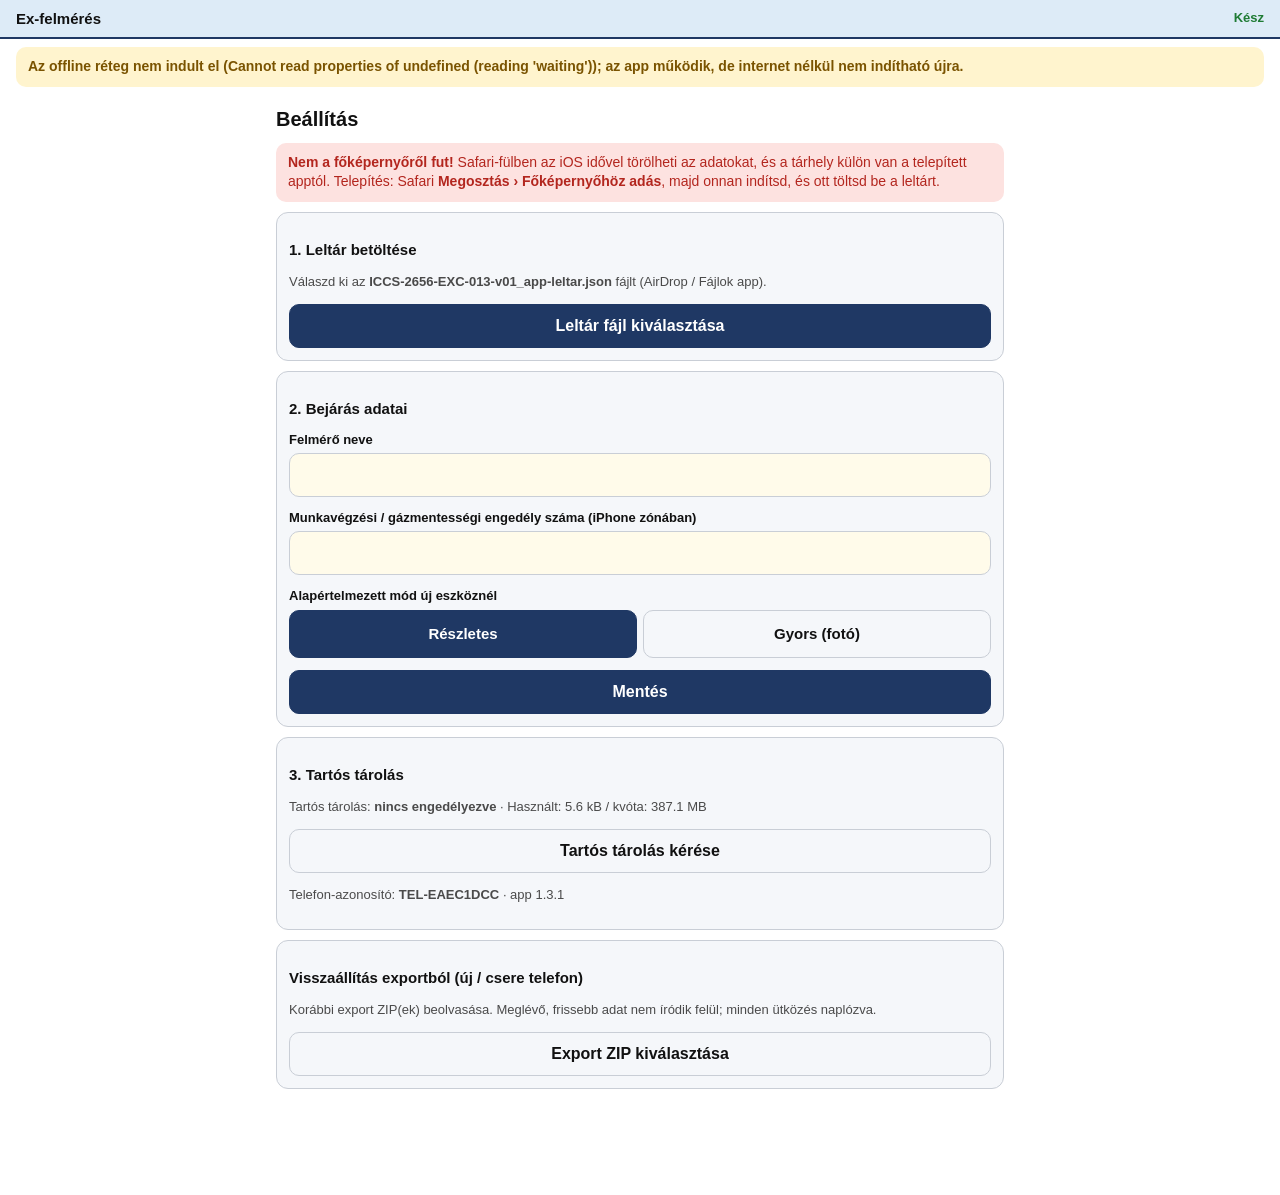
<file: index.html>
<!doctype html>
<html lang="hu">
<head>
<meta charset="utf-8">
<meta name="viewport" content="width=device-width,initial-scale=1,viewport-fit=cover">
<meta name="apple-mobile-web-app-capable" content="yes">
<meta name="mobile-web-app-capable" content="yes">
<meta name="apple-mobile-web-app-status-bar-style" content="default">
<meta name="apple-mobile-web-app-title" content="Ex-felmérés">
<meta name="theme-color" content="#1F3864">
<meta http-equiv="Content-Security-Policy" content="default-src 'self'; script-src 'self'; style-src 'self' 'unsafe-inline'; img-src 'self' blob: data:; connect-src 'self'; worker-src 'self'; manifest-src 'self'; object-src 'none'; base-uri 'self'; form-action 'none'">
<link rel="manifest" href="manifest.webmanifest">
<link rel="apple-touch-icon" href="icons/icon-180.png">
<link rel="icon" type="image/png" href="icons/icon-192.png">
<title>Ex-felmérés</title>
<link rel="stylesheet" href="app.css">
</head>
<body>
<header id="top">
  <div class="brand"><b>Ex-felmérés</b> <span id="docid"></span></div>
  <div id="savestate" class="savestate" aria-live="polite">—</div>
</header>
<div id="banner" class="banner hidden" role="status"></div>
<main id="view"></main>
<div id="modal" class="modal hidden" role="dialog" aria-modal="true"><div class="sheet" id="modalbody"></div></div>
<input type="file" id="camera" accept="image/*" capture="environment" class="hidden">
<input type="file" id="gallery" accept="image/*" multiple class="hidden">
<input type="file" id="jsonfile" accept="application/json,.json" class="hidden">
<input type="file" id="zipfile" accept=".zip,application/zip" multiple class="hidden">
<script src="vendor/jszip.min.js"></script>
<script src="logic.js"></script>
<script src="app.js"></script>
</body>
</html>
</file>
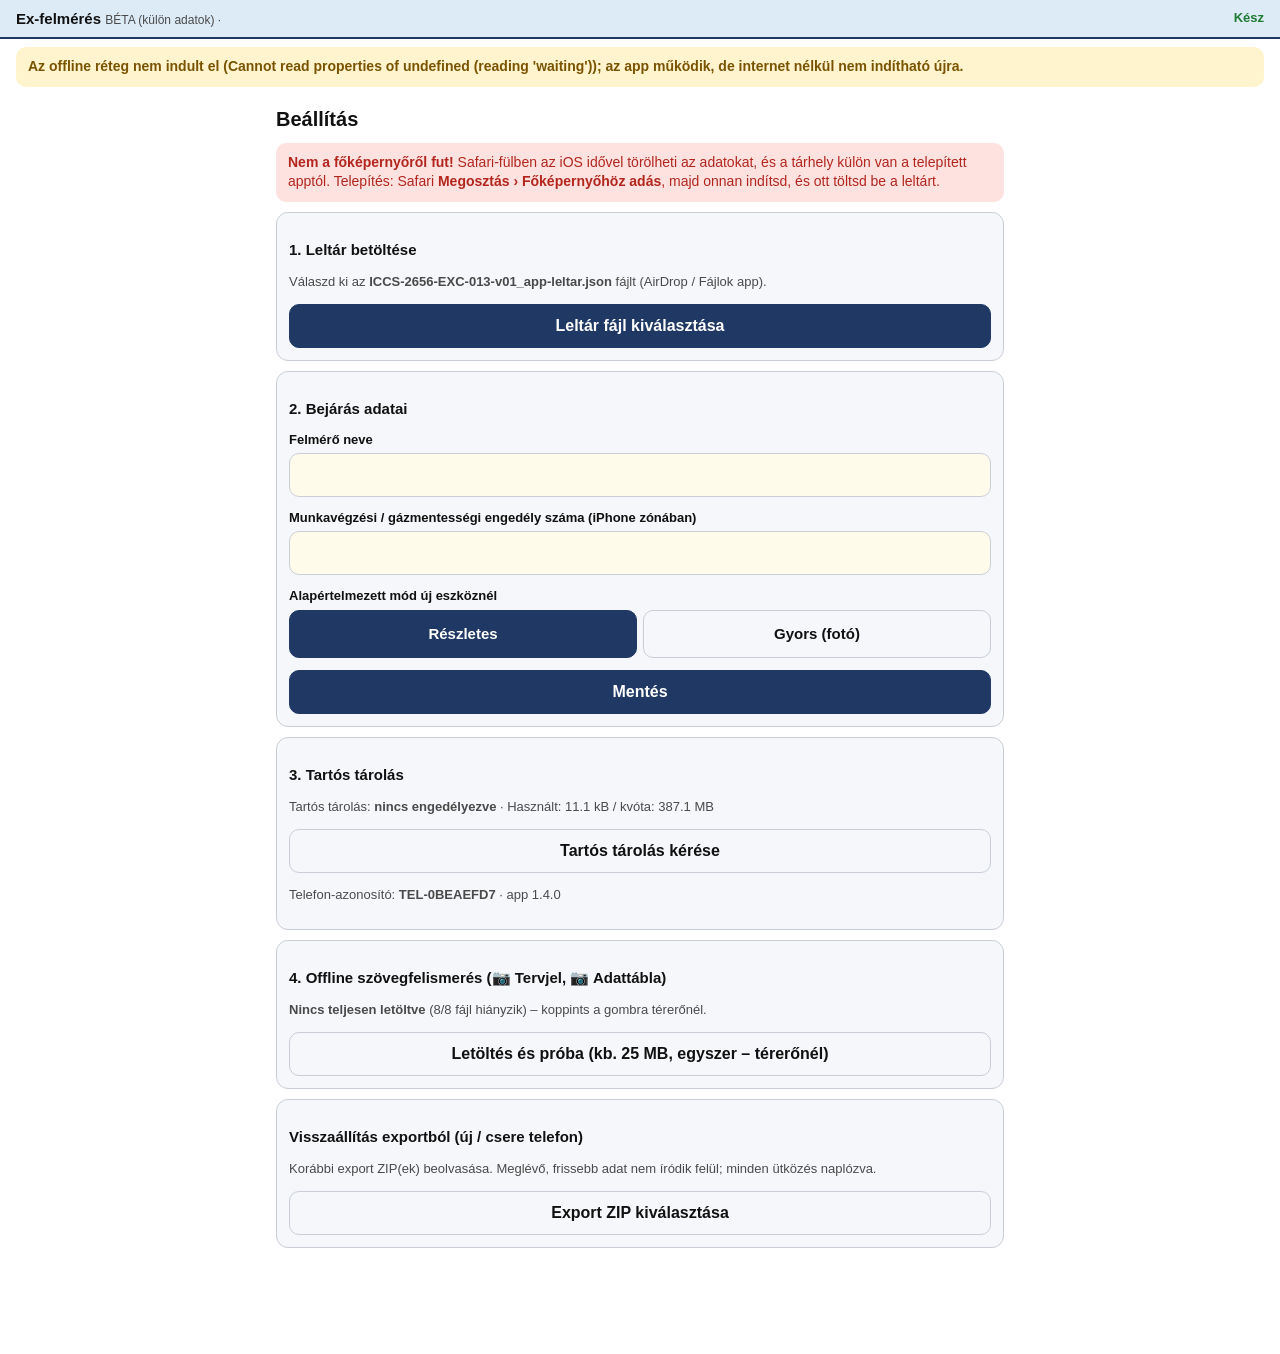
<file: beta/index.html>
<!doctype html>
<html lang="hu">
<head>
<meta charset="utf-8">
<meta name="viewport" content="width=device-width,initial-scale=1,viewport-fit=cover">
<meta name="apple-mobile-web-app-capable" content="yes">
<meta name="mobile-web-app-capable" content="yes">
<meta name="apple-mobile-web-app-status-bar-style" content="default">
<meta name="apple-mobile-web-app-title" content="Ex BÉTA">
<meta name="theme-color" content="#1F3864">
<meta http-equiv="Content-Security-Policy" content="default-src 'self'; script-src 'self' 'wasm-unsafe-eval'; style-src 'self' 'unsafe-inline'; img-src 'self' blob: data:; connect-src 'self'; worker-src 'self'; manifest-src 'self'; object-src 'none'; base-uri 'self'; form-action 'none'">
<link rel="manifest" href="manifest.webmanifest">
<link rel="apple-touch-icon" href="icons/icon-180.png">
<link rel="icon" type="image/png" href="icons/icon-192.png">
<title>Ex-felmérés BÉTA</title>
<link rel="stylesheet" href="app.css">
</head>
<body>
<header id="top">
  <div class="brand"><b>Ex-felmérés</b> <span id="docid"></span></div>
  <div id="savestate" class="savestate" aria-live="polite">—</div>
</header>
<div id="banner" class="banner hidden" role="status"></div>
<main id="view"></main>
<div id="modal" class="modal hidden" role="dialog" aria-modal="true"><div class="sheet" id="modalbody"></div></div>
<div id="ocrov" class="modal hidden" role="dialog" aria-modal="true" aria-live="polite" style="z-index:30"><div class="sheet" id="ocrovbody"></div></div>
<input type="file" id="camera" accept="image/*" capture="environment" class="hidden">
<input type="file" id="ocrcam" accept="image/*" capture="environment" class="hidden">
<input type="file" id="gallery" accept="image/*" multiple class="hidden">
<input type="file" id="jsonfile" accept="application/json,.json" class="hidden">
<input type="file" id="zipfile" accept=".zip,application/zip" multiple class="hidden">
<script src="vendor/jszip.min.js"></script>
<script src="logic.js"></script>
<script src="app.js"></script>
</body>
</html>
</file>
<file: app.css>
:root{
  --bg:#FFFFFF; --fg:#111111; --muted:#4A4A4A; --line:#C9CED6; --card:#F5F7FA;
  --acc:#1F3864; --acc-fg:#FFFFFF; --head:#DDEBF7;
  --ok:#1E7B34; --ok-bg:#DFF3E4; --nok:#B3261E; --nok-bg:#FDE2E0; --na:#5F6368; --na-bg:#ECEFF1; --nh:#8A5A00; --nh-bg:#FFF1CC;
  --warn-bg:#FFF4CE; --warn:#7A5300; --inp:#FFFBEA; --on-fg:#FFFFFF;
}
@media (prefers-color-scheme: dark){:root{
  --bg:#121417; --fg:#F2F2F2; --muted:#B8BEC7; --line:#3A404A; --card:#1C2026;
  --acc:#8DB3F0; --acc-fg:#0B1220; --head:#22324D;
  --ok:#7FD99A; --ok-bg:#16301E; --nok:#FF9A92; --nok-bg:#3A1A18; --na:#C2C7CE; --na-bg:#2A2F36; --nh:#F3C969; --nh-bg:#3A2F12;
  --warn-bg:#3A3212; --warn:#F3D27A; --inp:#24231A; --on-fg:#0B1220;
}}
*{box-sizing:border-box}
html,body{margin:0;background:var(--bg);color:var(--fg);font:16px/1.4 -apple-system,BlinkMacSystemFont,"Segoe UI",Roboto,Arial,sans-serif;-webkit-text-size-adjust:100%}
header{position:sticky;top:0;z-index:5;display:flex;justify-content:space-between;align-items:center;gap:8px;
  padding:calc(env(safe-area-inset-top) + 8px) 16px 8px;background:var(--head);border-bottom:2px solid var(--acc)}
.brand{font-size:15px}.brand span{color:var(--muted);font-size:12px}
@media (max-width:480px){.brand span{display:none}}
.savestate{font-size:13px;font-weight:600;white-space:nowrap}
.savestate.ok{color:var(--ok)}.savestate.err{color:var(--nok)}.savestate.busy{color:var(--warn)}
main{padding:12px 16px calc(env(safe-area-inset-bottom) + 96px);max-width:760px;margin:0 auto}
.hidden{display:none!important}
.banner{margin:8px 16px 0;padding:10px 12px;border-radius:10px;background:var(--warn-bg);color:var(--warn);font-weight:600;font-size:14px}
.banner button{margin-top:6px}
h1{font-size:20px;margin:6px 0 10px}h2{font-size:17px;margin:18px 0 8px}h3{font-size:15px;margin:14px 0 6px}
.muted{color:var(--muted);font-size:13px}
.card{background:var(--card);border:1px solid var(--line);border-radius:12px;padding:12px;margin:10px 0}
button,.btn{touch-action:manipulation;appearance:none;border:1px solid var(--line);background:var(--card);color:var(--fg);border-radius:10px;
  min-height:44px;padding:10px 14px;font-size:16px;font-weight:600;cursor:pointer}
button.primary{background:var(--acc);color:var(--acc-fg);border-color:var(--acc)}
button.danger{background:var(--nok-bg);color:var(--nok);border-color:var(--nok)}
button:disabled{opacity:.45}
.row{display:flex;gap:8px;flex-wrap:wrap;align-items:center}
.grow{flex:1 1 auto}
input[type=text],input[type=search],input[type=number],textarea,select{width:100%;font-size:16px;padding:10px 12px;border-radius:10px;
  border:1px solid var(--line);background:var(--inp);color:var(--fg);min-height:44px}
textarea{min-height:84px}
label.f{display:block;font-size:13px;font-weight:700;margin:12px 0 4px}
.search{position:sticky;top:calc(env(safe-area-inset-top) + 52px);z-index:4;background:var(--bg);padding:6px 0 8px}
.search input{font-size:18px;min-height:52px;border:2px solid var(--acc)}
.chips{display:flex;gap:6px;overflow-x:auto;padding:6px 0;-webkit-overflow-scrolling:touch}
.chip{flex:0 0 auto;min-height:44px;padding:6px 14px;border-radius:22px;font-size:14px}
.chips .lbl{align-self:center;flex:0 0 auto}
.chip.on{background:var(--acc);color:var(--acc-fg);border-color:var(--acc)}
.list{list-style:none;margin:0;padding:0}
.item{display:flex;gap:10px;align-items:center;padding:12px 10px;border-bottom:1px solid var(--line);cursor:pointer}
.item:active{background:var(--card)}
.item .grow{min-width:0}.item .t{font-weight:700;font-size:16px;overflow-wrap:anywhere}
.item .d{font-size:13px;color:var(--muted)}
.st{flex:0 0 auto;font-size:12px;font-weight:700;padding:4px 8px;border-radius:8px;white-space:nowrap}
.st.new{background:var(--na-bg);color:var(--na)}.st.wip{background:var(--nh-bg);color:var(--nh)}
.st.done{background:var(--ok-bg);color:var(--ok)}.st.nok{background:var(--nok-bg);color:var(--nok)}.st.evl{background:var(--head);color:var(--acc);border:1px solid var(--acc)}
.kv{display:grid;grid-template-columns:auto 1fr;gap:4px 10px;font-size:14px}.kv b{color:var(--muted);font-weight:600}
.seg{display:grid;grid-template-columns:repeat(4,1fr);gap:6px}
.seg button{min-height:48px;padding:6px 4px;font-size:15px}
.seg.z5{grid-template-columns:repeat(3,1fr)}
.seg button.on.OK{background:var(--ok);color:var(--on-fg);border-color:var(--ok)}
.seg button.on.NOK{background:var(--nok);color:var(--on-fg);border-color:var(--nok)}
.seg button.on.NA{background:var(--na);color:var(--on-fg);border-color:var(--na)}
.seg button.on.NH{background:var(--nh);color:var(--on-fg);border-color:var(--nh)}
.seg button.on.SEL{background:var(--acc);color:var(--acc-fg);border-color:var(--acc)}
.group{border-top:1px solid var(--line);padding:10px 0}
.group .gl{display:flex;justify-content:space-between;align-items:center;gap:8px;margin-bottom:6px;font-weight:700}
.info{min-height:44px;padding:4px 10px;font-size:14px}
.photos{display:grid;grid-template-columns:repeat(4,1fr);gap:6px;margin-top:8px}
.ph{position:relative;aspect-ratio:1/1;border-radius:8px;overflow:hidden;border:1px solid var(--line);background:var(--card)}
.ph img{width:100%;height:100%;object-fit:cover;display:block}
.ph .b{position:absolute;left:4px;bottom:4px;font-size:11px;font-weight:700;padding:2px 5px;border-radius:6px;background:rgba(0,0,0,.65);color:#fff}
.ph .v{position:absolute;right:4px;top:4px;font-size:12px;font-weight:700;padding:1px 5px;border-radius:6px;background:var(--ok);color:var(--on-fg)}.ph .v.x{background:var(--nok)}
.ph.del{opacity:.35}
.camgrid{display:grid;grid-template-columns:1fr 1fr;gap:8px}
.camgrid button{min-height:56px}
.evalgrid{display:grid;grid-template-columns:1fr 1fr 1fr;gap:6px;font-size:12px;text-align:center}
.evalgrid div{padding:8px 4px;border-radius:8px;background:var(--na-bg);font-weight:700}
.evalgrid .M{background:var(--ok-bg);color:var(--ok)}.evalgrid .N{background:var(--nok-bg);color:var(--nok)}.evalgrid .T{background:var(--nh-bg);color:var(--nh)}
.bar{position:fixed;left:0;right:0;bottom:0;z-index:6;display:flex;gap:8px;padding:10px 16px calc(env(safe-area-inset-bottom) + 10px);
  background:var(--bg);border-top:2px solid var(--acc)}
.bar button{flex:1}
.msg{padding:10px 12px;border-radius:10px;margin:8px 0;font-size:14px}
.msg.err{background:var(--nok-bg);color:var(--nok)}.msg.warn{background:var(--warn-bg);color:var(--warn)}.msg.ok{background:var(--ok-bg);color:var(--ok)}
.modal{position:fixed;inset:0;z-index:20;background:rgba(0,0,0,.5);display:flex;align-items:flex-end;justify-content:center}
.sheet{background:var(--bg);color:var(--fg);width:100%;max-width:760px;max-height:88vh;overflow:auto;border-radius:16px 16px 0 0;padding:16px 16px calc(env(safe-area-inset-bottom) + 16px)}
.sheet img{max-width:100%;border-radius:8px}
.progress{height:10px;border-radius:5px;background:var(--na-bg);overflow:hidden}.progress div{height:100%;background:var(--ok)}
.mono{font-family:ui-monospace,Menlo,monospace;font-size:12px;word-break:break-all}
/* v1.3: keresési egyezés-jelölés */
.mk { font-size: 12px; font-weight: 600; padding: 1px 6px; border-radius: 6px; margin-left: 6px; white-space: nowrap; }
.mk.ok { background: #DFF0D8; color: #1E5631; }
.mk.ocr { background: #FFF2CC; color: #7A5200; }
table.pf { width: 100%; border-collapse: collapse; font-size: 14px; }
table.pf th, table.pf td { border-bottom: 1px solid var(--line); padding: 6px 4px; text-align: left; vertical-align: top; }
table.pf input[type=checkbox] { width: 24px; height: 24px; }
</file>
<file: beta/app.css>
:root{
  --bg:#FFFFFF; --fg:#111111; --muted:#4A4A4A; --line:#C9CED6; --card:#F5F7FA;
  --acc:#1F3864; --acc-fg:#FFFFFF; --head:#DDEBF7;
  --ok:#1E7B34; --ok-bg:#DFF3E4; --nok:#B3261E; --nok-bg:#FDE2E0; --na:#5F6368; --na-bg:#ECEFF1; --nh:#8A5A00; --nh-bg:#FFF1CC;
  --warn-bg:#FFF4CE; --warn:#7A5300; --inp:#FFFBEA; --on-fg:#FFFFFF;
}
@media (prefers-color-scheme: dark){:root{
  --bg:#121417; --fg:#F2F2F2; --muted:#B8BEC7; --line:#3A404A; --card:#1C2026;
  --acc:#8DB3F0; --acc-fg:#0B1220; --head:#22324D;
  --ok:#7FD99A; --ok-bg:#16301E; --nok:#FF9A92; --nok-bg:#3A1A18; --na:#C2C7CE; --na-bg:#2A2F36; --nh:#F3C969; --nh-bg:#3A2F12;
  --warn-bg:#3A3212; --warn:#F3D27A; --inp:#24231A; --on-fg:#0B1220;
}}
*{box-sizing:border-box}
html,body{margin:0;background:var(--bg);color:var(--fg);font:16px/1.4 -apple-system,BlinkMacSystemFont,"Segoe UI",Roboto,Arial,sans-serif;-webkit-text-size-adjust:100%}
header{position:sticky;top:0;z-index:5;display:flex;justify-content:space-between;align-items:center;gap:8px;
  padding:calc(env(safe-area-inset-top) + 8px) 16px 8px;background:var(--head);border-bottom:2px solid var(--acc)}
.brand{font-size:15px}.brand span{color:var(--muted);font-size:12px}
@media (max-width:480px){.brand span{display:none}}
.savestate{font-size:13px;font-weight:600;white-space:nowrap}
.savestate.ok{color:var(--ok)}.savestate.err{color:var(--nok)}.savestate.busy{color:var(--warn)}
main{padding:12px 16px calc(env(safe-area-inset-bottom) + 96px);max-width:760px;margin:0 auto}
.hidden{display:none!important}
.banner{margin:8px 16px 0;padding:10px 12px;border-radius:10px;background:var(--warn-bg);color:var(--warn);font-weight:600;font-size:14px}
.banner button{margin-top:6px}
h1{font-size:20px;margin:6px 0 10px}h2{font-size:17px;margin:18px 0 8px}h3{font-size:15px;margin:14px 0 6px}
.muted{color:var(--muted);font-size:13px}
.card{background:var(--card);border:1px solid var(--line);border-radius:12px;padding:12px;margin:10px 0}
button,.btn{touch-action:manipulation;appearance:none;border:1px solid var(--line);background:var(--card);color:var(--fg);border-radius:10px;
  min-height:44px;padding:10px 14px;font-size:16px;font-weight:600;cursor:pointer}
button.primary{background:var(--acc);color:var(--acc-fg);border-color:var(--acc)}
button.danger{background:var(--nok-bg);color:var(--nok);border-color:var(--nok)}
button:disabled{opacity:.45}
.row{display:flex;gap:8px;flex-wrap:wrap;align-items:center}
.grow{flex:1 1 auto}
input[type=text],input[type=search],input[type=number],textarea,select{width:100%;font-size:16px;padding:10px 12px;border-radius:10px;
  border:1px solid var(--line);background:var(--inp);color:var(--fg);min-height:44px}
textarea{min-height:84px}
label.f{display:block;font-size:13px;font-weight:700;margin:12px 0 4px}
.search{position:sticky;top:calc(env(safe-area-inset-top) + 52px);z-index:4;background:var(--bg);padding:6px 0 8px}
.search input{font-size:18px;min-height:52px;border:2px solid var(--acc)}
.chips{display:flex;gap:6px;overflow-x:auto;padding:6px 0;-webkit-overflow-scrolling:touch}
.chip{flex:0 0 auto;min-height:44px;padding:6px 14px;border-radius:22px;font-size:14px}
.chips .lbl{align-self:center;flex:0 0 auto}
.chip.on{background:var(--acc);color:var(--acc-fg);border-color:var(--acc)}
.list{list-style:none;margin:0;padding:0}
.item{display:flex;gap:10px;align-items:center;padding:12px 10px;border-bottom:1px solid var(--line);cursor:pointer}
.item:active{background:var(--card)}
.item .grow{min-width:0}.item .t{font-weight:700;font-size:16px;overflow-wrap:anywhere}
.item .d{font-size:13px;color:var(--muted)}
.st{flex:0 0 auto;font-size:12px;font-weight:700;padding:4px 8px;border-radius:8px;white-space:nowrap}
.st.new{background:var(--na-bg);color:var(--na)}.st.wip{background:var(--nh-bg);color:var(--nh)}
.st.done{background:var(--ok-bg);color:var(--ok)}.st.nok{background:var(--nok-bg);color:var(--nok)}.st.evl{background:var(--head);color:var(--acc);border:1px solid var(--acc)}
.kv{display:grid;grid-template-columns:auto 1fr;gap:4px 10px;font-size:14px}.kv b{color:var(--muted);font-weight:600}
.seg{display:grid;grid-template-columns:repeat(4,1fr);gap:6px}
.seg button{min-height:48px;padding:6px 4px;font-size:15px}
.seg.z5{grid-template-columns:repeat(3,1fr)}
.seg button.on.OK{background:var(--ok);color:var(--on-fg);border-color:var(--ok)}
.seg button.on.NOK{background:var(--nok);color:var(--on-fg);border-color:var(--nok)}
.seg button.on.NA{background:var(--na);color:var(--on-fg);border-color:var(--na)}
.seg button.on.NH{background:var(--nh);color:var(--on-fg);border-color:var(--nh)}
.seg button.on.SEL{background:var(--acc);color:var(--acc-fg);border-color:var(--acc)}
.group{border-top:1px solid var(--line);padding:10px 0}
.group .gl{display:flex;justify-content:space-between;align-items:center;gap:8px;margin-bottom:6px;font-weight:700}
.info{min-height:44px;padding:4px 10px;font-size:14px}
.photos{display:grid;grid-template-columns:repeat(4,1fr);gap:6px;margin-top:8px}
.ph{position:relative;aspect-ratio:1/1;border-radius:8px;overflow:hidden;border:1px solid var(--line);background:var(--card)}
.ph img{width:100%;height:100%;object-fit:cover;display:block}
.ph .b{position:absolute;left:4px;bottom:4px;font-size:11px;font-weight:700;padding:2px 5px;border-radius:6px;background:rgba(0,0,0,.65);color:#fff}
.ph .v{position:absolute;right:4px;top:4px;font-size:12px;font-weight:700;padding:1px 5px;border-radius:6px;background:var(--ok);color:var(--on-fg)}.ph .v.x{background:var(--nok)}
.ph.del{opacity:.35}
.camgrid{display:grid;grid-template-columns:1fr 1fr;gap:8px}
.camgrid button{min-height:56px}
.evalgrid{display:grid;grid-template-columns:1fr 1fr 1fr;gap:6px;font-size:12px;text-align:center}
.evalgrid div{padding:8px 4px;border-radius:8px;background:var(--na-bg);font-weight:700}
.evalgrid .M{background:var(--ok-bg);color:var(--ok)}.evalgrid .N{background:var(--nok-bg);color:var(--nok)}.evalgrid .T{background:var(--nh-bg);color:var(--nh)}
.bar{position:fixed;left:0;right:0;bottom:0;z-index:6;display:flex;gap:8px;padding:10px 16px calc(env(safe-area-inset-bottom) + 10px);
  background:var(--bg);border-top:2px solid var(--acc)}
.bar button{flex:1}
.msg{padding:10px 12px;border-radius:10px;margin:8px 0;font-size:14px}
.msg.err{background:var(--nok-bg);color:var(--nok)}.msg.warn{background:var(--warn-bg);color:var(--warn)}.msg.ok{background:var(--ok-bg);color:var(--ok)}
.modal{position:fixed;inset:0;z-index:20;background:rgba(0,0,0,.5);display:flex;align-items:flex-end;justify-content:center}
.sheet{background:var(--bg);color:var(--fg);width:100%;max-width:760px;max-height:88vh;overflow:auto;border-radius:16px 16px 0 0;padding:16px 16px calc(env(safe-area-inset-bottom) + 16px)}
.sheet img{max-width:100%;border-radius:8px}
.progress{height:10px;border-radius:5px;background:var(--na-bg);overflow:hidden}.progress div{height:100%;background:var(--ok)}
.mono{font-family:ui-monospace,Menlo,monospace;font-size:12px;word-break:break-all}
/* v1.3: keresési egyezés-jelölés */
.mk { font-size: 12px; font-weight: 600; padding: 1px 6px; border-radius: 6px; margin-left: 6px; white-space: nowrap; }
.mk.ok { background: #DFF0D8; color: #1E5631; }
.mk.ocr { background: #FFF2CC; color: #7A5200; }
table.pf { width: 100%; border-collapse: collapse; font-size: 14px; }
table.pf th, table.pf td { border-bottom: 1px solid var(--line); padding: 6px 4px; text-align: left; vertical-align: top; }
table.pf input[type=checkbox] { width: 24px; height: 24px; }
</file>
